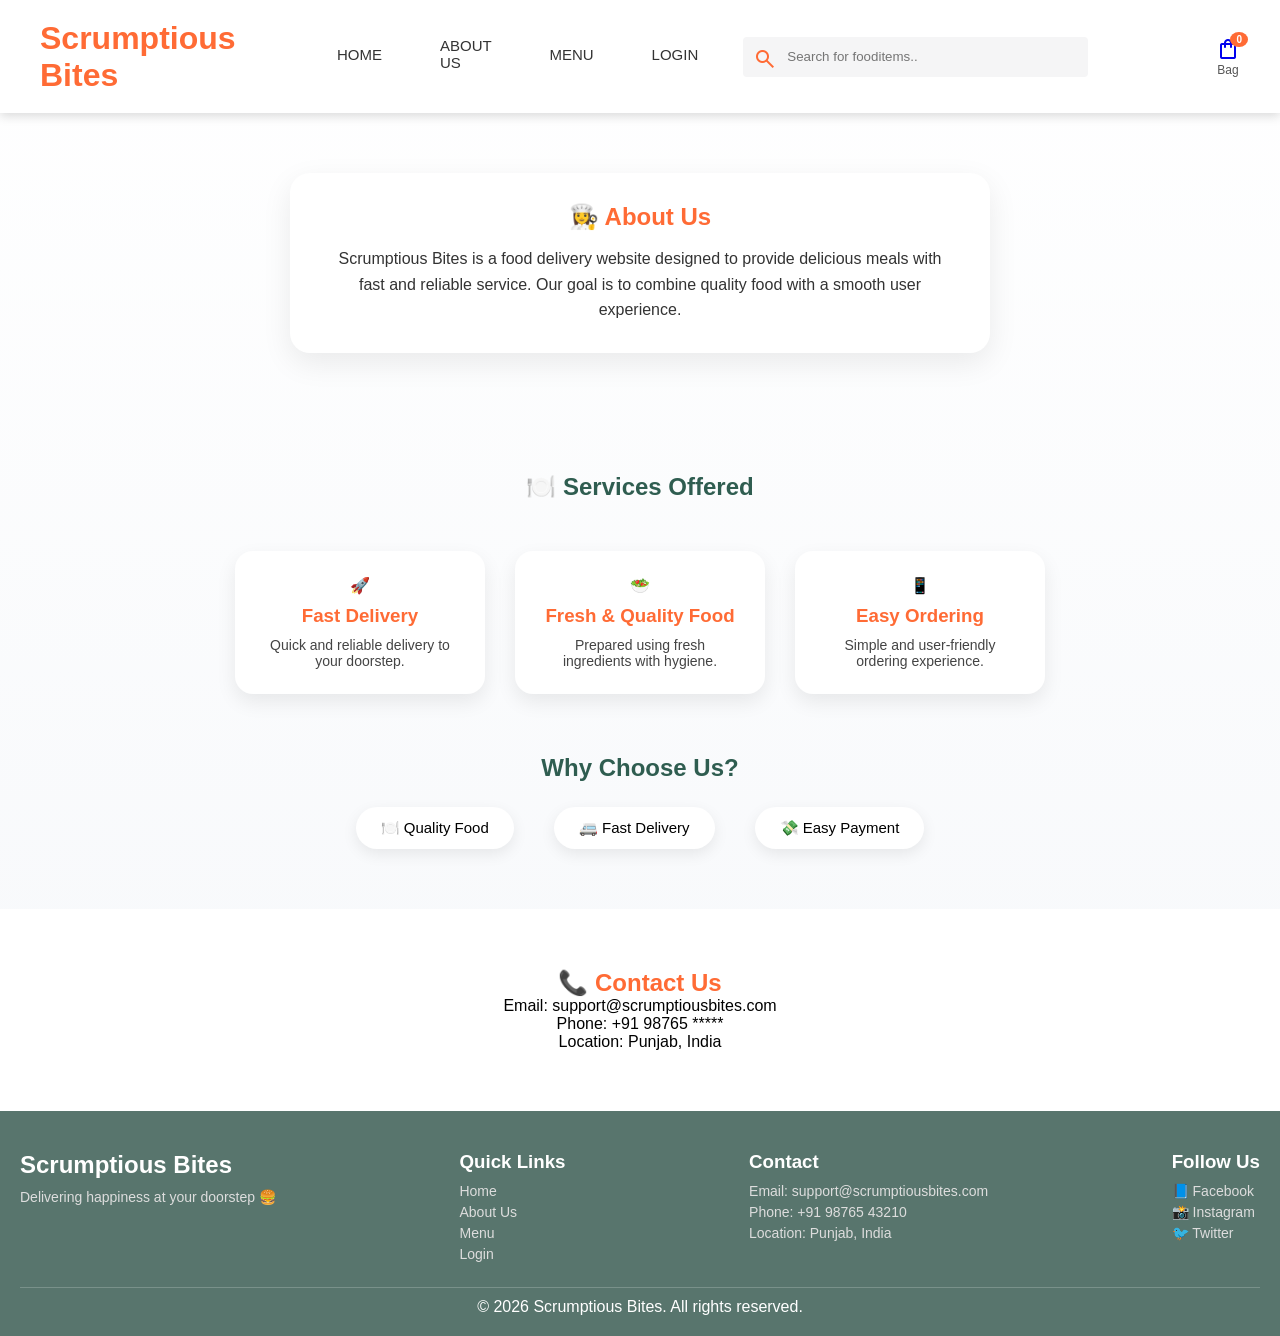
<file: code/about_us.html>
<!DOCTYPE html>
<html lang="en">
<head>
    <meta charset="UTF-8">
    <meta name="viewport" content="width=device-width, initial-scale=1.0">
    <title>Document</title>
    <link rel="stylesheet" href="main.css">
    <link rel="stylesheet"
        href="https://fonts.googleapis.com/css2?family=Material+Symbols+Outlined"/>
</head>
<body id = 'bdy'>
    <!--Navbar-->
    <header>
        <h1 class="logo">Scrumptious Bites</h1>
        <nav>
            <a href="index.html">Home</a>
            <a href="about_us.html">About Us</a>
            <a href="menu.html">Menu</a>
            <a href="login.html">Login</a>
            
        </nav>

        <div class="search_bar"><span class="material-symbols-outlined search_icon">search</span>
            <input class="search_input" placeholder="Search for fooditems..">
        </div>

        <div class="action_bar"></div>

        <a class="action_container" href="bag.html">
                <span class="material-symbols-outlined action_icon">shopping_bag</span>
                <span class="action_name">Bag</span>
                <span class="bag-item-count" id="cart-count">0</span>
            </a>
        </div>

    </header>

    <section class="about">
        <div class="about-card">
    <h2>👩‍🍳 About Us</h2>
    <p>
        Scrumptious Bites is a food delivery website designed to provide
        delicious meals with fast and reliable service.
        Our goal is to combine quality food with a smooth user experience.
    </p>
    </div>
</section>


    <section class="services" id="services">
    <h2>🍽️ Services Offered</h2>
    <div class="service-box" >
        <div class="service">
            🚀 <h3>Fast Delivery</h3>
            <p>Quick and reliable delivery to your doorstep.</p>
        </div>

        <div class="service">
            🥗 <h3>Fresh & Quality Food</h3>
            <p>Prepared using fresh ingredients with hygiene.</p>
        </div>

        <div class="service">
            📱 <h3>Easy Ordering</h3>
            <p>Simple and user-friendly ordering experience.</p>
        </div>
    </div>
</section>

    

    <!--Why to choose-->
    <section class="features">
        <h2>Why Choose Us?</h2>

        <div class="feature-box">
            <div>🍽️ Quality Food</div>
            <div>🚐 Fast Delivery</div>
            <div>💸 Easy Payment</div>
        </div>
    </section>

    <section class="contact" id="contact">
    <h2>📞 Contact Us</h2>
    <p>Email: support@scrumptiousbites.com</p>
    <p>Phone: +91 98765 *****</p>
    <p>Location: Punjab, India</p>
</section>


    <footer class="footer">
    <div class="footer-container">

        <!-- Brand -->
        <div class="footer-section">
            <h2>Scrumptious Bites</h2>
            <p>Delivering happiness at your doorstep 🍔</p>
        </div>

        <!-- Quick Links -->
        <div class="footer-section">
            <h3>Quick Links</h3>
            <a href="index.html">Home</a>
            <a href="about_us.html">About Us</a>
            <a href="menu.html">Menu</a>
            <a href="login.html">Login</a>
        </div>

        <!-- Contact Info -->
        <div class="footer-section">
            <h3>Contact</h3>
            <p>Email: support@scrumptiousbites.com</p>
            <p>Phone: +91 98765 43210</p>
            <p>Location: Punjab, India</p>
        </div>

        <!-- Social -->
        <div class="footer-section">
            <h3>Follow Us</h3>
            <p>📘 Facebook</p>
            <p>📸 Instagram</p>
            <p>🐦 Twitter</p>
        </div>

    </div>

    <p class="footer-bottom">
        © 2026 Scrumptious Bites. All rights reserved.
    </p>
</footer>

<script>
  let cartCount = document.getElementById("cart-count");

  let cart = JSON.parse(localStorage.getItem("cart")) || [];

  cartCount.innerText = cart.length;
</script>
</body>
</html>
</file>
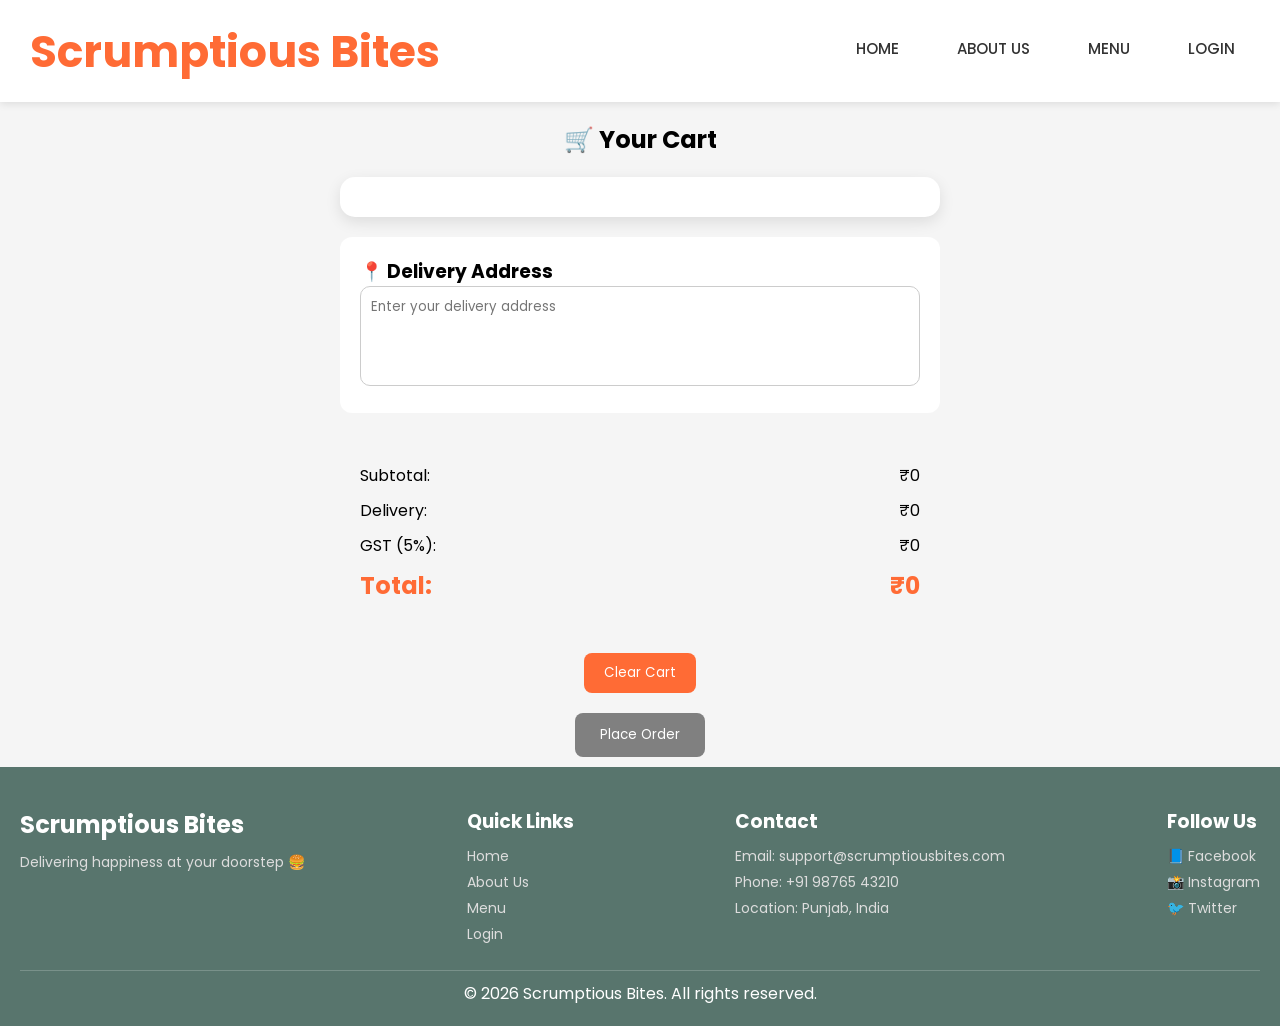
<file: code/bag.html>
<!DOCTYPE html>
<html lang="en">

<head>
    <meta charset="UTF-8">
    <meta name="viewport" content="width=device-width, initial-scale=1.0">
    <title>Food Delivery Website</title>
    <link rel="stylesheet" href="main.css">
    <link href="https://fonts.googleapis.com/css2?family=Poppins&display=swap" rel="stylesheet">

    <link rel="stylesheet"
        href="https://fonts.googleapis.com/css2?family=Material+Symbols+Outlined"/>

        <link rel="stylesheet" href="bag.css">
</head>

<body>

    <!--Navbar-->
    <header>
        <h1 class="logo">Scrumptious Bites</h1>
        <nav>
            <a href="index.html">Home</a>
            <a href="about_us.html">About Us</a>
            <a href="menu.html">Menu</a>
            <a href="login.html">Login</a>
        </nav>
        </header>
    
        <h2 class="title">🛒 Your Cart</h2>

<!-- Cart Items -->
<div id="cart-items"></div>
<div class="location-box">

    <h3>📍 Delivery Address</h3>

    <textarea id="address"
    placeholder="Enter your delivery address"></textarea>

</div>
<!-- Bill Section -->
<div class="bill">
  <p><span>Subtotal:</span> <span id="subtotal">₹0</span></p>
  <p><span>Delivery:</span> <span id="delivery">₹40</span></p>
  <p><span>GST (5%):</span> <span id="gst">₹0</span></p>
  <h2><span>Total:</span> <span id="total">₹0</span></h2>
</div>

<button onclick="clearCart()">Clear Cart</button>
<button onclick="placeOrder()" class="order-btn">Place Order</button>
    

    

    <main>
      <div class="bag-page">
        <div class="bag-items-container">
        </div>
        <div class="bag-summary">
            

        </div>
      </div>
    </main>

    <!--Footer-->

    <footer class="footer">
    <div class="footer-container">

        <!-- Brand -->
        <div class="footer-section">
            <h2>Scrumptious Bites</h2>
            <p>Delivering happiness at your doorstep 🍔</p>
        </div>

        <!-- Quick Links -->
        <div class="footer-section">
            <h3>Quick Links</h3>
            <a href="index.html">Home</a>
            <a href="about_us.html">About Us</a>
            <a href="menu.html">Menu</a>
            <a href="login.html">Login</a>
        </div>

        <!-- Contact Info -->
        <div class="footer-section">
            <h3>Contact</h3>
            <p>Email: support@scrumptiousbites.com</p>
            <p>Phone: +91 98765 43210</p>
            <p>Location: Punjab, India</p>
        </div>

        <!-- Social -->
        <div class="footer-section">
            <h3>Follow Us</h3>
            <p>📘 Facebook</p>
            <p>📸 Instagram</p>
            <p>🐦 Twitter</p>
        </div>

    </div>

    <p class="footer-bottom">
        © 2026 Scrumptious Bites. All rights reserved.
    </p>
</footer>

    <script src="bag.js"></script>
</body>

</html>
</file>
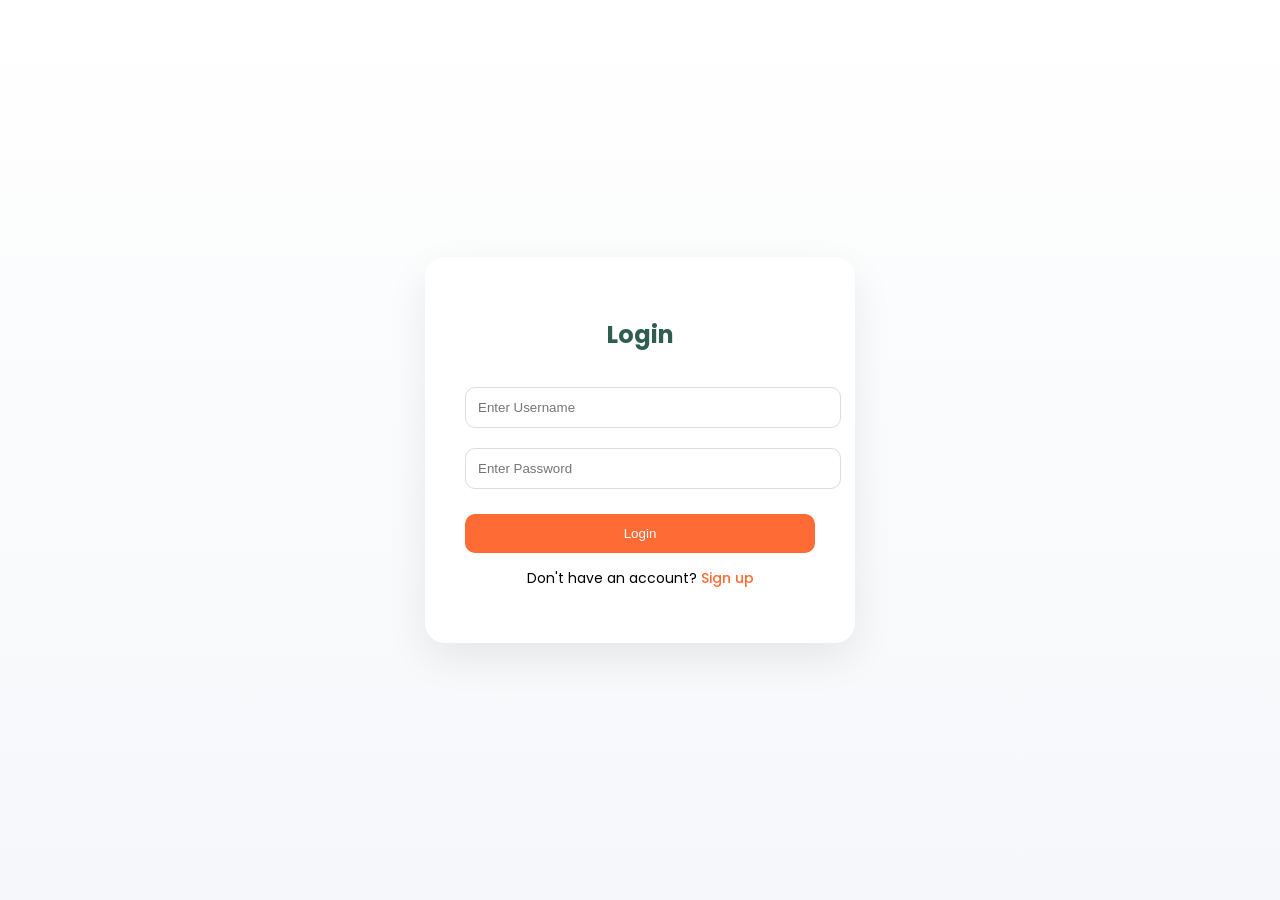
<file: code/login.html>
<!DOCTYPE html>
<html lang="en">
<head>
    <meta charset="UTF-8">
    <meta name="viewport" content="width=device-width, initial-scale=1.0">
    <title>Login Scrumptious Bites</title>
    <link rel="stylesheet" href="login.css">
    <link href="https://fonts.googleapis.com/css2?family=Poppins&display=swap" rel="stylesheet">
</head>
<body>
    <div class="container">
    <div class="box">
        <h2>Login</h2>
        <form id="login-form">
    <input type="text" id="login-username" placeholder="Enter Username" required>
    <input type="password" id="login-password" placeholder="Enter Password" required>
    <button type="submit">Login</button>
</form>

        <p>Don't have an account?
            <a href="sign_up.html">Sign up</a>
            </p>

    </div>
    </div>
    <script>
document.getElementById("login-form").addEventListener("submit", function(e) {
    e.preventDefault();

    let username = document.getElementById("login-username").value;
    let password = document.getElementById("login-password").value;

    let savedUser = JSON.parse(localStorage.getItem("user"));

    if (savedUser && username === savedUser.username && password === savedUser.password) {
        alert("Login successful!");

        localStorage.setItem("isLoggedIn", true);

        window.location.href = "index.html";
    } else {
        alert("Invalid username or password ❌");
    }
});
</script>
</body>
</html>
</file>
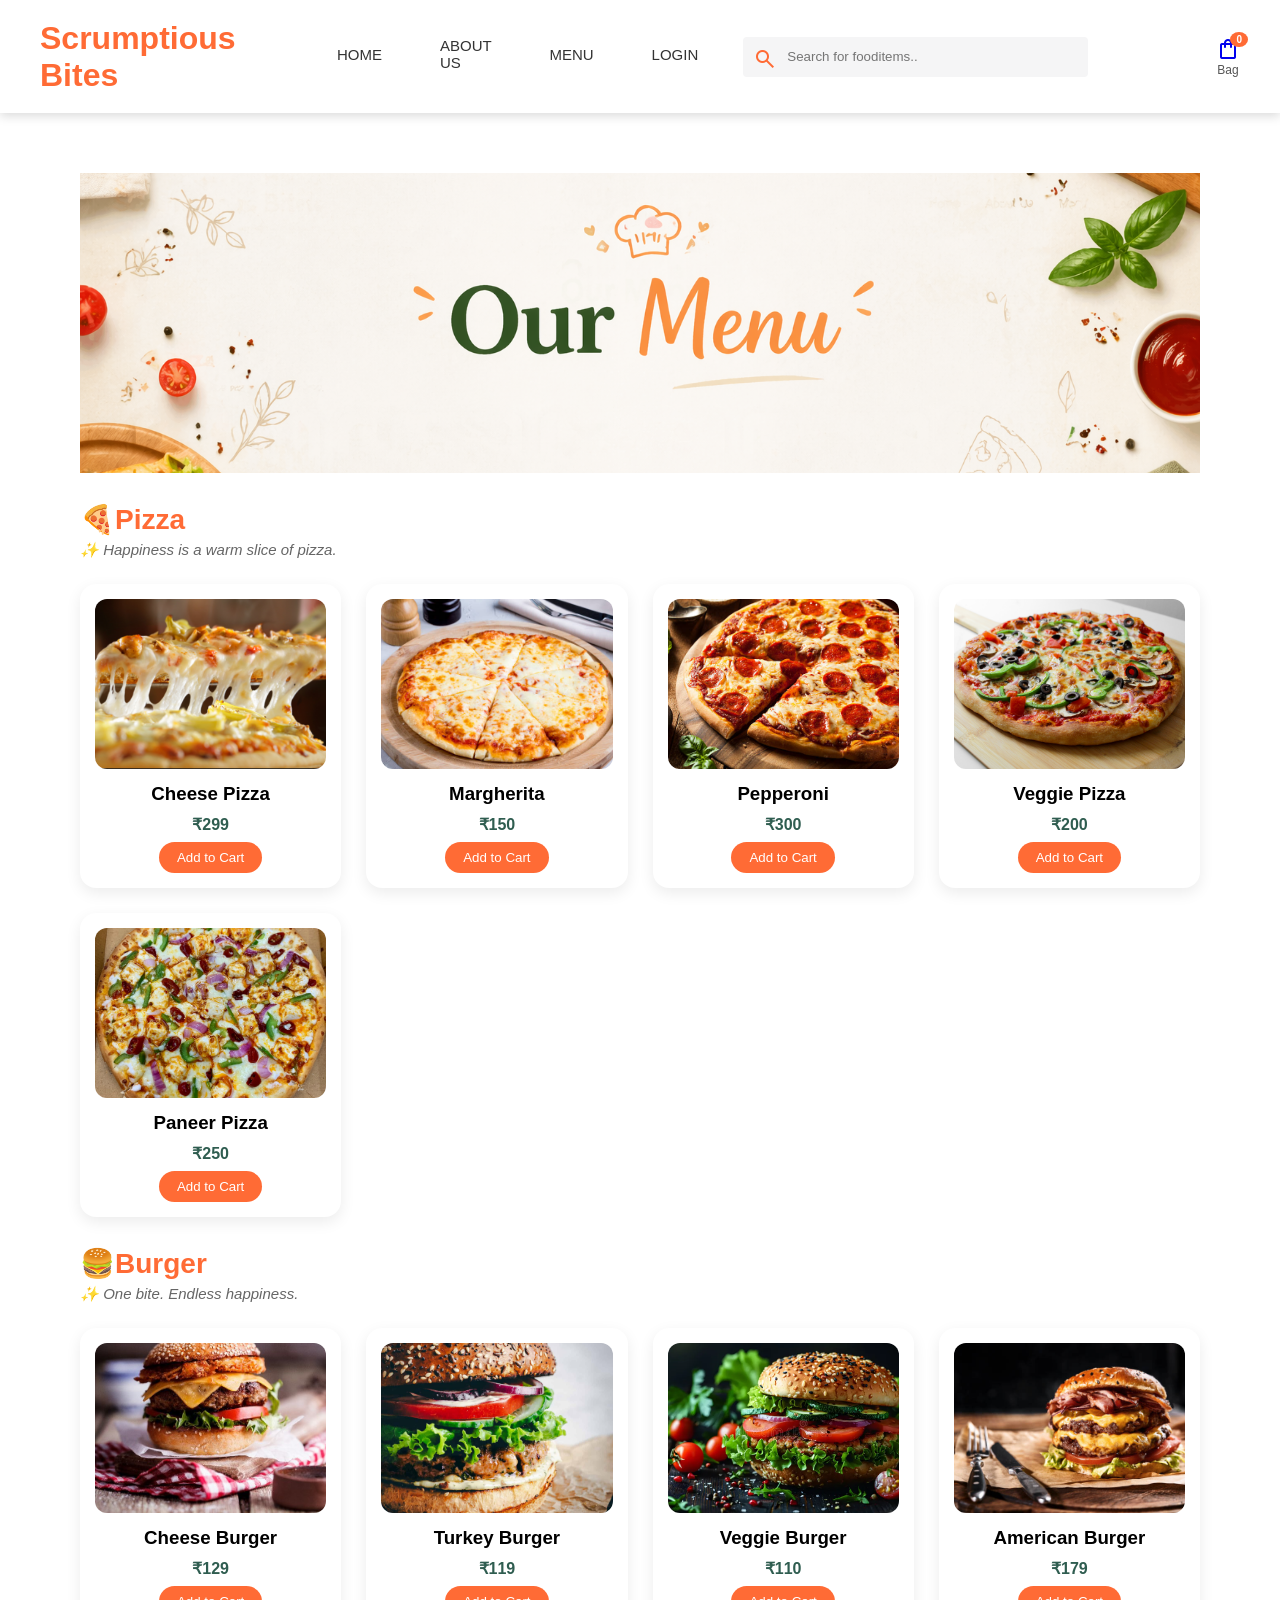
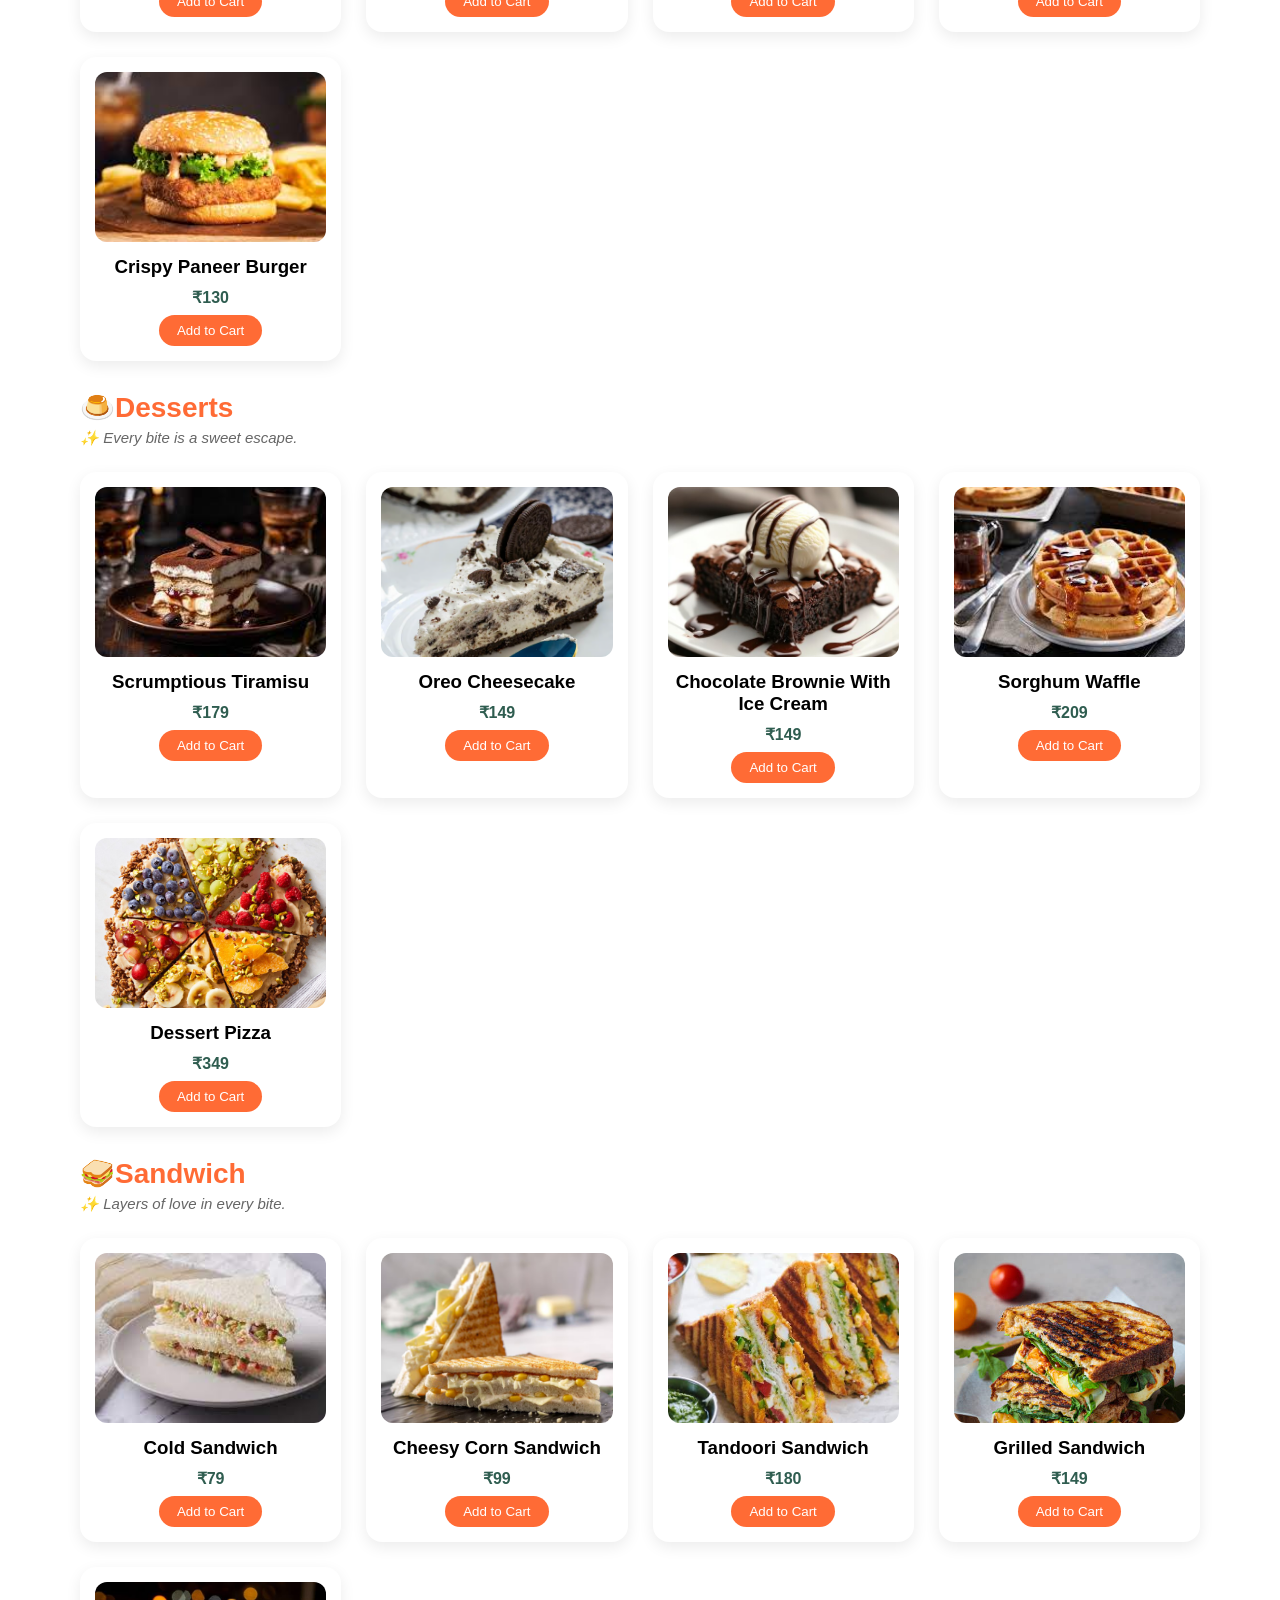
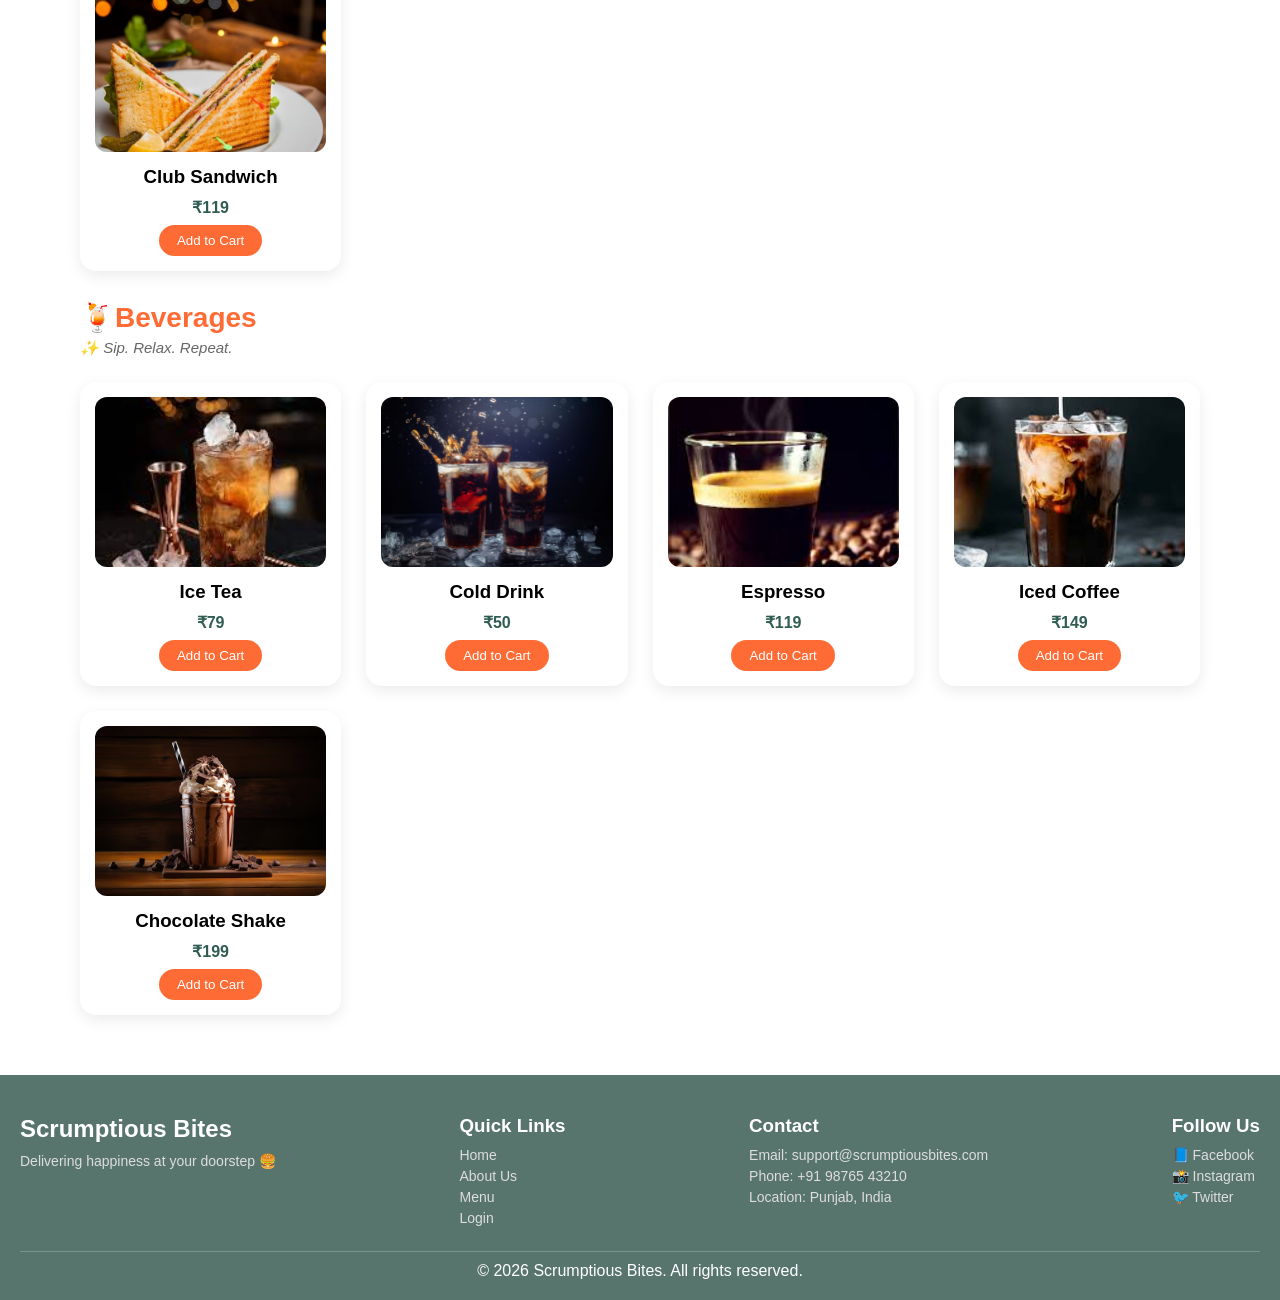
<file: code/menu.html>
<!DOCTYPE html>
<html lang="en">
<head>
    <meta charset="UTF-8">
    <meta name="viewport" content="width=device-width, initial-scale=1.0">
    <title>Menu</title>
    <link rel="stylesheet" href="main.css">
    <link rel="stylesheet"
        href="https://fonts.googleapis.com/css2?family=Material+Symbols+Outlined"/>
</head>
<body>

    <header>
        <h1 class="logo">Scrumptious Bites</h1>
        <nav>
            <a href="index.html">Home</a>
            <a href="about_us.html">About Us</a>
            <a href="menu.html">Menu</a>
            <a href="login.html">Login</a>
        </nav>

        <div class="search_bar"><span class="material-symbols-outlined search_icon">search</span>
            <input class="search_input" placeholder="Search for fooditems..">
        </div>

        <div class="action_bar"></div>

        <a class="action_container" href="bag.html">
                <span class="material-symbols-outlined action_icon">shopping_bag</span>
                <span class="action_name">Bag</span>
                <span class="bag-item-count" id="cart-count">0</span>
            </a>
        </div>
    </header>


    <!--Menu-->
    <section class="menu" id="menu">
        <div class="menu-header">
</div>



        <h2 class="category-title">🍕Pizza</h2>
        <p class="description">Happiness is a warm slice of pizza.</p>

        <div class="food-container">
            <!--Item 1-->
            <div class="food-item">
                <img src="../image/pizza-cheese.png" alt="Pizza">
                <h3>Cheese Pizza</h3>
                <span>&#8377;299</span>
                <button type="button">Add to Cart</button>
            </div>

            <!--Item 2-->
            <div class="food-item">
                <img src="../image/margherita.jpg" alt="margherita">
                <h3>Margherita</h3>
                <span>&#8377;150</span>
                <button type="button">Add to Cart</button>
            </div>

            <!--Item 3-->
            <div class="food-item">
                <img src="../image/pepperoni.jpg" alt="pepperoni pizza">
                <h3>Pepperoni</h3>
                <span>&#8377;300</span>
                <button type="button">Add to Cart</button>
            </div>

            <!--Item 4-->
            <div class="food-item">
                <img src="../image/veggie.png" alt="veggie pizza">
                <h3>Veggie Pizza</h3>
                <span>&#8377;200</span>
                <button type="button">Add to Cart</button>

            </div>

            <!--Item 5-->
            <div class="food-item">
                <img src="../image/paneer.jpg" alt="Paneer pizza">
                <h3>Paneer Pizza</h3>
                <span>&#8377;250</span>
                <button type="button">Add to Cart</button>
            </div>
        </div>

        <h2 class="category-title">🍔Burger</h2>
        <p class="description">One bite. Endless happiness.</p>

        <div class="food-container">
            <!--Item 1-->
            <div class="food-item">
                <img src="../image/burger.jpg" alt="burger">
                <h3>Cheese Burger</h3>
                <span>&#8377;129</span>
                <button type="button">Add to Cart</button>
            </div>

            <!--Item 2-->
            <div class="food-item">
                <img src="../image/turkey-burgers.jpg" alt="burger">
                <h3>Turkey Burger</h3>
                <span>&#8377;119</span>
                <button type="button">Add to Cart</button>
            </div>

            <!--Item 3-->
            <div class="food-item">
                <img src="../image/veggie-burger.webp" alt="burger">
                <h3>Veggie Burger</h3>
                <span>&#8377;110</span>
                <button type="button">Add to Cart</button>
            </div>

            <!--Item 4-->
            <div class="food-item">
                <img src="../image/american-burger.jpg" alt="burger">
                <h3>American Burger</h3>
                <span>&#8377;179</span>
                <button type="button">Add to Cart</button>
            </div>

            <!--Item 5-->
            <div class="food-item">
                <img src="../image/paneer-burger.jpeg" alt="burger">
                <h3>Crispy Paneer Burger</h3>
                <span>&#8377;130</span>
                <button type="button">Add to Cart</button>
            </div>
        </div>

        <h2 class="category-title">🍮Desserts</h2>
        <p class="description">Every bite is a sweet escape.</p>

        <div class="food-container">
            <!--Item 1-->
            <div class="food-item">
                <img src="../image/tiramisu.jpeg" alt="Tiramisu">
                <h3>Scrumptious Tiramisu</h3>
                <span>&#8377;179</span>
                <button type="button">Add to Cart</button>
            </div>

            <!--Item 2-->
            <div class="food-item">
                <img src="../image/Oreo-cheesecake-slice.avif" alt="Oreo Cheesecake">
                <h3>Oreo Cheesecake</h3>
                <span>&#8377;149</span>
                <button type="button">Add to Cart</button>
            </div>

            <!--Item 3-->
            <div class="food-item">
                <img src="../image/brownie-with-icecream.jpg" alt="Brownie">
                <h3>Chocolate Brownie With Ice Cream</h3>
                <span>&#8377;149</span>
                <button type="button">Add to Cart</button>
            </div>

            <!--Item 4-->
            <div class="food-item">
                <img src="../image/sorghum-waffle.jpeg" alt="Waffle">
                <h3>Sorghum Waffle</h3>
                <span>&#8377;209</span>
                <button type="button">Add to Cart</button>
            </div>

            <!--Item 5-->
            <div class="food-item">
                <img src="../image/dessert-pizza.jpg" alt="Dessert Pizza">
                <h3>Dessert Pizza</h3>
                <span>&#8377;349</span>
                <button type="button">Add to Cart</button>
            </div>
        </div>

        <h2 class="category-title">🥪Sandwich</h2>
        <p class="description">Layers of love in every bite.</p>

        <div class="food-container">
            <!--Item 1-->
            <div class="food-item">
                <img src="../image/cold.jpeg" alt="Cold Sandwich">
                <h3>Cold Sandwich</h3>
                <span>&#8377;79</span>
                <button type="button">Add to Cart</button>
            </div>

            <!--Item 2-->
            <div class="food-item">
                <img src="../image/cheese-corn-sandwich.png" alt="Cheese Sandwich">
                <h3>Cheesy Corn Sandwich</h3>
                <span>&#8377;99</span>
                <button type="button">Add to Cart</button>
            </div>

            <!--Item 3-->
            <div class="food-item">
                <img src="../image/tandoori-sandwich.jpeg" alt="Tandoori Sandwich">
                <h3>Tandoori Sandwich</h3>
                <span>&#8377;180</span>
                <button type="button">Add to Cart</button>
            </div>

            <!--Item 4-->
            <div class="food-item">
                <img src="../image/grilled-sandwich.jpg" alt="Grilled Sandwich">
                <h3>Grilled Sandwich</h3>
                <span>&#8377;149</span>
                <button type="button">Add to Cart</button>
            </div>

            <!--Item 5-->
            <div class="food-item">
                <img src="../image/club-sandwich.jpeg" alt="Club Sandwich">
                <h3>Club Sandwich</h3>
                <span>&#8377;119</span>
                <button type="button">Add to Cart</button>
            </div>
        </div>

        <h2 class="category-title">🍹Beverages</h2>
        <p class="description">Sip. Relax. Repeat.</p>

        <div class="food-container">
            <!--Item 1-->
            <div class="food-item">
                <img src="../image/ice-tea.jpeg" alt="ice tea">
                <h3>Ice Tea</h3>
                <span>&#8377;79</span>
                <button type="button">Add to Cart</button>
            </div>

            <!--Item 2-->
            <div class="food-item">
                <img src="../image/cold-drink.jpeg" alt="cold drink">
                <h3>Cold Drink</h3>
                <span>&#8377;50</span>
                <button type="button">Add to Cart</button>
            </div>

            <!--Item 3-->
            <div class="food-item">
                <img src="../image/espresso.jpeg" alt="coffee">
                <h3>Espresso</h3>
                <span>&#8377;119</span>
                <button type="button">Add to Cart</button>
            </div>

            <!--Item 4-->
            <div class="food-item">
                <img src="../image/iced-coffee.jpeg" alt="iced cooffee">
                <h3>Iced Coffee</h3>
                <span>&#8377;149</span>
                <button type="button">Add to Cart</button>
            </div>

            <!--Item 5-->
            <div class="food-item">
                <img src="../image/chocolate-shake.avif" alt="shake">
                <h3>Chocolate Shake</h3>
                <span>&#8377;199</span>
                <button type="button">Add to Cart</button>
            </div>
        </div>
</section>



<footer class="footer">
    <div class="footer-container">

        <div class="footer-section">
            <h2>Scrumptious Bites</h2>
            <p>Delivering happiness at your doorstep 🍔</p>
        </div>

        <div class="footer-section">
            <h3>Quick Links</h3>
            <a href="index.html">Home</a>
            <a href="about_us.html">About Us</a>
            <a href="menu.html">Menu</a>
            <a href="login.html">Login</a>
        </div>

        <div class="footer-section">
            <h3>Contact</h3>
            <p>Email: support@scrumptiousbites.com</p>
            <p>Phone: +91 98765 43210</p>
            <p>Location: Punjab, India</p>
        </div>

        <div class="footer-section">
            <h3>Follow Us</h3>
            <p>📘 Facebook</p>
            <p>📸 Instagram</p>
            <p>🐦 Twitter</p>
        </div>

    </div>

    <p class="footer-bottom">
        © 2026 Scrumptious Bites. All rights reserved.
    </p>
</footer>

<script src="cart.js"></script>
<script>
const searchInput = document.querySelector(".search_input");

searchInput.addEventListener("keyup", function () {

    let filter = searchInput.value.toLowerCase();

    let foodItems = document.querySelectorAll(".food-item");

    foodItems.forEach(item => {

        let foodName = item.querySelector("h3").innerText.toLowerCase();

        if (foodName.includes(filter)) {
            item.style.display = "block";
        } else {
            item.style.display = "none";
        }
    });
});
</script>
</body>
</html>
</file>
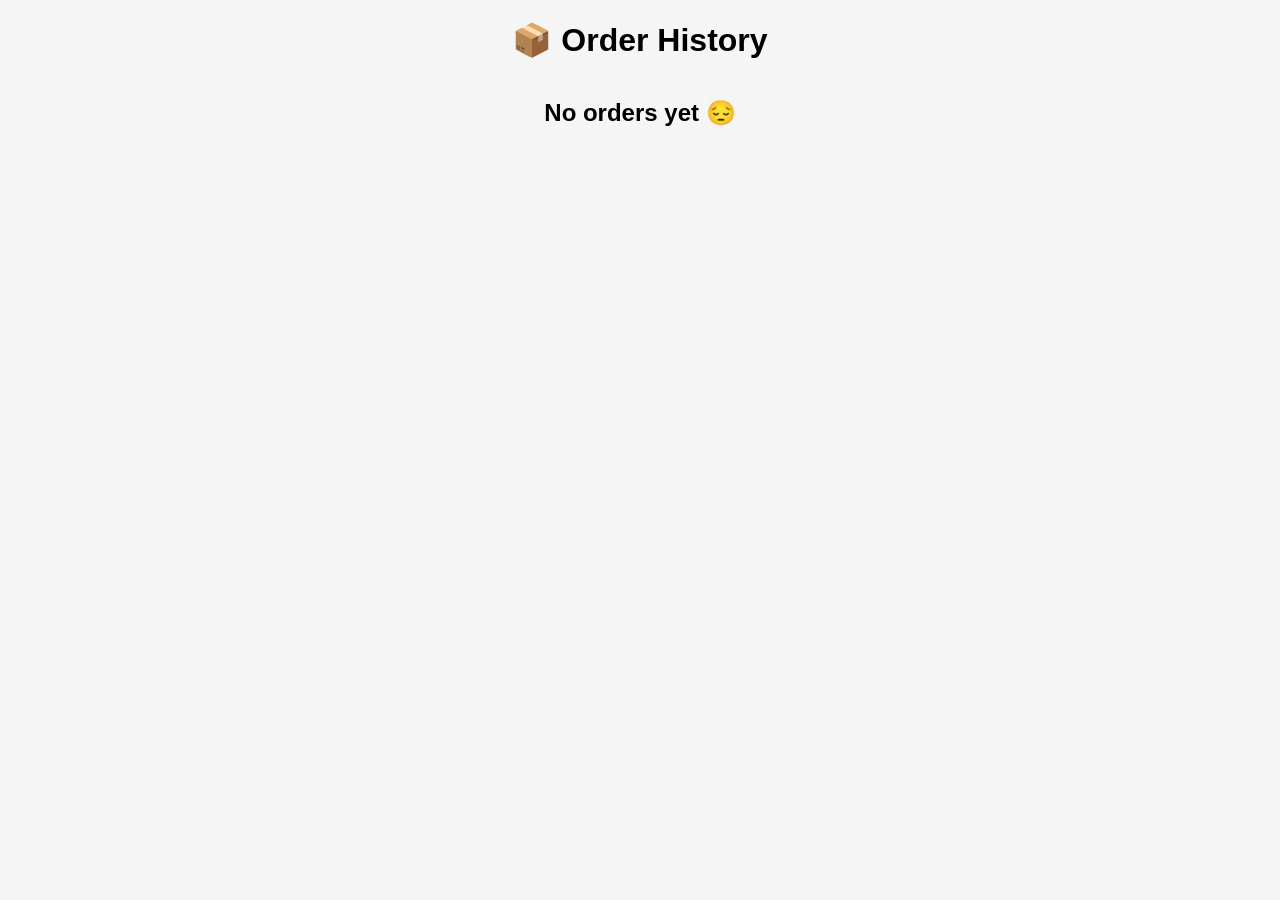
<file: code/order_history.html>
<!DOCTYPE html>
<html>
<head>
  <title>Order History</title>
  <link rel="stylesheet" href="bag.css">

</head>
<body>

<h1 style="text-align:center;">📦 Order History</h1>

<div id="orders-container"></div>

<script src="order.js"></script>

</body>
</html>
</file>
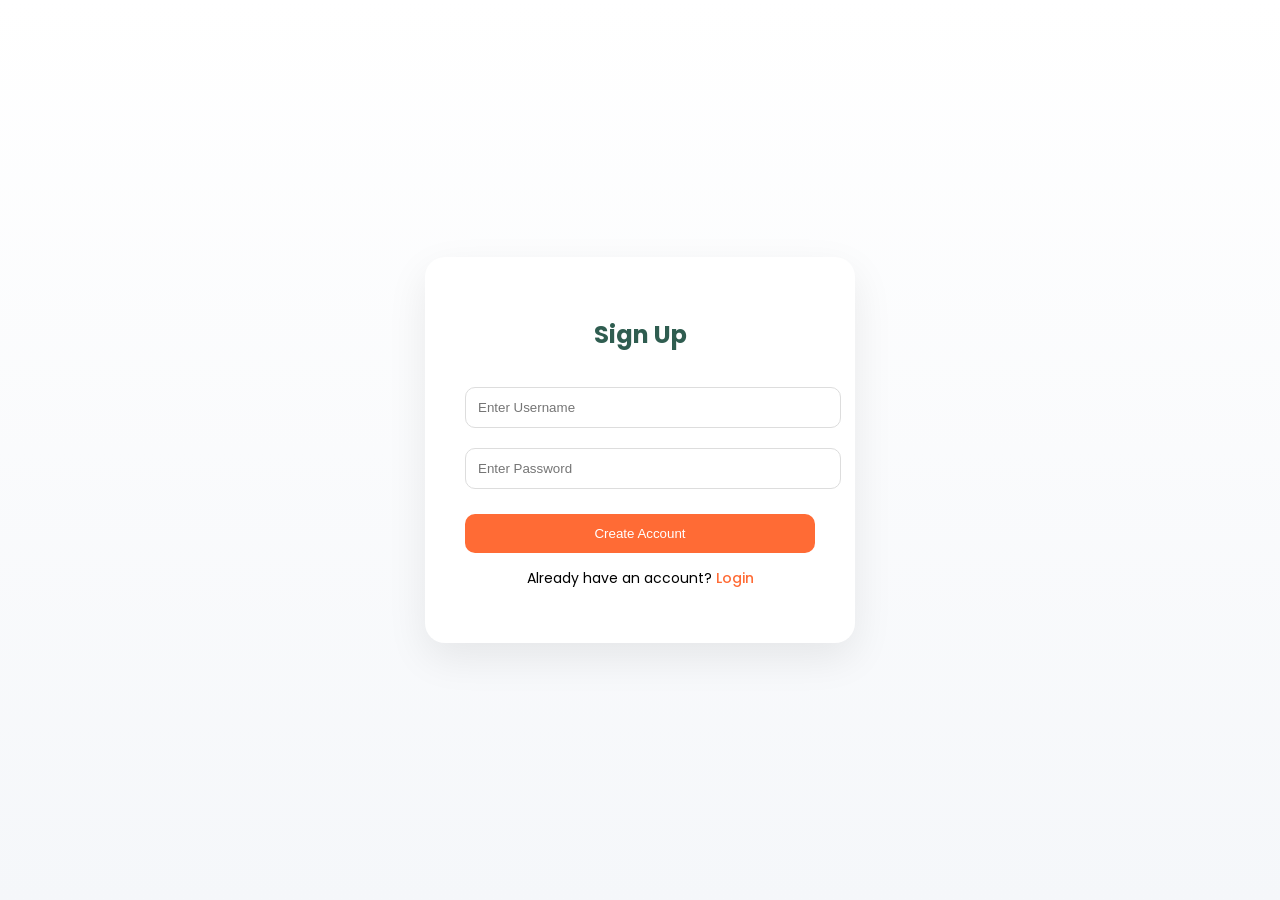
<file: code/sign_up.html>
<!DOCTYPE html>
<html lang="en">
<head>
    <meta charset="UTF-8">
    <meta name="viewport" content="width=device-width, initial-scale=1.0">
    <title>sign-up Scrumptious Bites</title>
    <link rel="stylesheet" href="login.css">
    <link href="https://fonts.googleapis.com/css2?family=Poppins&display=swap" rel="stylesheet">
</head>
<body>
    <div class="container">
    <div class="box">
        <h2>Sign Up</h2>

        <form id="signup-form">
    <input type="text" id="username" placeholder="Enter Username" required>
    <input type="password" id="password" placeholder="Enter Password" required>
    
    <button type="submit">Create Account</button>
</form>

        <p>Already have an account?
            <a href="login.html">Login</a>
        </p>
    </div>
    </div>
    <script>
document.getElementById("signup-form")
.addEventListener("submit", function(e){

    e.preventDefault();

    let username =
    document.getElementById("username").value;

    let password =
    document.getElementById("password").value;

    let passwordRegex =
    /^(?=.*[A-Z])(?=.*[0-9]).{6,}$/;

    if(!passwordRegex.test(password)){

        alert(
        "Password must contain:\n1 Capital Letter\n1 Number\nMinimum 6 characters"
        );

        return;
    }

    let user = {
        username,
        password
    };

    localStorage.setItem("user", JSON.stringify(user));

    alert("Account Created Successfully");

    window.location.href = "login.html";
});
</script>
</body>
</html>
</file>
<file: code/main.css>
html{
    scroll-behavior: smooth;
}

*{
    margin: 0;
    padding: 0;
    box-sizing: border-box;
    font-family: 'Poppins', sans-serif;
}

body{
    background: #ffffff;
    
}

header{

    background:white;

    color:#ff6b35;

    padding:15px 40px;

    display:flex;

    align-items:center;

    justify-content:space-between;

    gap:30px;

    position:sticky;

    top:0;

    z-index:1000;

    box-shadow:0 3px 10px rgba(0,0,0,0.15);
}

header nav a{
    color: #333;
    margin: 0 15px;
    text-decoration: none;
    text-transform: uppercase;
    font-weight: 500;
    padding: 22px 0;
    border-bottom: 5px solid #ffffff;
}

header nav a:hover{
    border-bottom: 4px solid #ff6b35;
}

/* -------------------------------- */

.action_bar{
    margin-right: 4%;
}

.search_bar{

    height:42px;

    width:420px;

    display:flex;

    align-items:center;

    margin-left:auto;
}

.search_icon{
    box-sizing: content-box;
    height: 20px;
    padding: 10px;
    background: #f5f5f6;
    color: #ff6b35;
    font-weight: 300;
    border-radius: 4px 0 0 4px;
}

.search_input{
    background: #f5f5f6;
    color: #696e79;
    flex-grow: 1;
    height: 40px;
    border:0;
    border-radius: 0 4px 4px 0;
}

.logout-btn{

    background:#ff6b35;

    color:white;

    border:none;

    padding:10px 18px;

    border-radius:10px;

    cursor:pointer;

    font-size:14px;

    font-weight:500;

    transition:0.3s;
}

.logout-btn:hover{

    background:#e85a2a;

    transform:translateY(-2px);
}

#loader{
  position: fixed;
  width: 100%;
  height: 100vh;
  background: white url('loader.gif') center no-repeat;
  z-index: 9999;
}

nav{

    display:flex;

    align-items:center;

    gap:28px;

    margin-left:20px;
}

nav a{

    text-decoration:none;

    color:#333;

    font-size:15px;

    font-weight:500;

    text-transform:uppercase;

    transition:0.3s;
}

nav a:hover{

    color:#ff6b35;
}

.action_bar{

    display:flex;

    align-items:center;

    margin-left:20px;
}

.action_container{
    display: flex;
    flex-direction: column;
    align-items: center;
    justify-content: center;
    text-decoration: none;
    position: relative;
    cursor: pointer;
}

.action_name {
  font-size: 12px;
  color: #555;
  margin-top: 2px;
}

.bag-item-count {
  position: absolute;
  top: -5px;
  right: -8px;
  background-color: #ff6b35;
  color: white;
  font-size: 10px;
  padding: 2px 6px;
  border-radius: 50%;
  font-weight: bold;
}

.action_container:hover .action_icon {
  color: #e85a2a;
  transform: scale(1.1);
  transition: 0.2s;
}
/* ------------------------------------ */

.homepage{
    display: flex;
    justify-content: space-between;
    align-items: center;
    padding: 60px 40px;
     /* background: #cee1ed; */
    /* background-image: url(homeee.webp);
    background-size: cover;
    background-repeat: no-repeat;
    height: 90vh; */
}

.text{
    /* margin-top: 100px;
    margin-left: 700px; */
    margin: 90px;
    max-width: 50%;
    /* color: black; */
}

.text h2{
    text-decoration: underline;
    color: #666;
    font-size: 22px;
    margin: 15px 0;
}

.text h1{
    font-size: 45px;
    color: #222;
    margin-bottom: 10px;
}

.text p{
    color: #666;
    font-size: 22px;
    margin: 15px 0;
}

.text button{
    padding: 10px 20px;
    background: #ff6b35;
    color: white;
    border: none;
    border-radius: 6px;
    cursor: pointer;
    font-size: 16px;
    display: inline-block;
    transition: 0.3s
}

.text button:hover{
    background: #e85a2a;
}

/* --------------------------------------------- */
.home-img{
    /* width: 100%;
    height: 300px; */
    width: 80%;
    margin: auto;
    overflow: hidden;
}

.track{
    display: flex;
    width: 100%;
}

.track img{
    width: 100%;
    height: 500px;
    object-fit: cover;
    flex-shrink: 0;
}
/* ----------------------------------------------- */
#bdy{
        background: linear-gradient(to bottom, #ffffff, #f5f7fa);

}
.about {
    padding: 60px 20px;
    text-align: center;
    /* background: #80b5d3;  */
    display: flex;
    justify-content: center;
}

.about-card {
    background: #ffffff;
    max-width: 700px;
    padding: 30px 40px;
    border-radius: 20px;
    text-align: center;
    box-shadow: 0 10px 30px rgba(0,0,0,0.08);
}

.about-card h2{
    color: #ff6b35;
    margin-bottom: 15px;
}

.about-card p {
    color: rgb(51, 51, 51);
    font-size: 16px;
    line-height: 1.6;
}

.about-card:hover{
    transform: translate(-10px);
}

.services {
    padding: 60px 20px;
    text-align: center;
    /* background: #629fbd; */
}

.services h2{
    color: #2f5d50;
    margin-bottom: 30px;
}

.service-box {
    display: flex;
    justify-content: center;
    gap: 30px;
    flex-wrap: wrap;
}

.service {
    width: 250px;
    background: #ffffff;
    padding: 25px;
    border-radius: 18px;
    box-shadow: 0 8px 20px rgba(0,0,0,0.08);
    transition: 0.3s;
    margin-top: 20px;
}

.service:hover{
    transform: translate(-8px);
}

.service h3{
    margin: 10px 0;
    color: #ff6b35;
    /* font-size: 20px; */
}

.service p{
    font-size: 14px;
    color: #444;
}

.menu{
    padding: 60px 80px;
    background: #ffffff;
}

/* .menu h1{
    font-size: 42px;
    margin-bottom: 40px;
    color: #2f5d50;
    text-align: center;
    background: none;
    /* background-image: url("menu.jpg"); */
    /* background-repeat: no-repeat;
    background-size: cover;
    width: 100%;
    height: 100px;
    border-radius: 10px;
    display: flex;
    justify-content: center;
    align-items: center; */
/* } */ 

.menu-header{
    height: 300px;
    background-image: url("../image/our-menu.png");
    background-size: cover;
    background-position: center;
    background-repeat: no-repeat;

    display: flex;
    flex-direction: column;
    justify-content: center;
    align-items: center;
}

.category-title{
    margin: 30px 0 5px;
    font-size: 28px;
    color: #ff6b35;
    font-weight: 600;
}

.description{
    color: #666;
    margin-bottom: 25px;
    /* margin-top: 0px;
    margin-bottom: 15px; */
    font-style: italic;
    font-size: 15px;
}

.description::before{
    content: "✨ "
}

.food-container{
    display: grid;
    grid-template-columns: repeat(auto-fit, minmax(250px, 1fr));
    gap: 25px;
}

 .food-item{
    background-color: white;
    border-radius: 16px;
    padding: 15px;
    box-shadow: 0 5px 15px rgba(0,0,0,0.08);
    text-align: center;
    transition: all 0.3s ease;
    cursor: pointer;
}

.food-item:hover{
    transform: translateY(-6px);
    box-shadow: 0 10px 25px rgba(0,0,0,0.12);
}

.food-item img{
    width: 100%;
    height: 170px;
    object-fit: cover;
    border-radius: 12px;
}

.food-item h3{
    margin: 10px 0;
}


.food-item span{
    display: block;
    margin: 8px 0;
    font-weight: 600;
    color: #2f5d50;
} 

.food-item button{
    background: #ff6b35; /* orange theme */
    color: white;
    border: none;
    padding: 8px 18px;
    border-radius: 20px;
    cursor: pointer;
    transition: 0.3s;
}

.food-item button:hover{
    background: #e85a2a;
}

.features{
    /* background: rgb(78, 159, 187); */
    /* color: black; */
    padding: 60px 20pxpx;
    text-align: center;
    background: transparent;
    margin-bottom: 60px;
}

.features h2{
    /* font-size: 30px; */
    margin-bottom: 25px;
    color: #2f5d50;
}

.feature-box{
    display: flex;
    justify-content: center;
    gap: 40px;
    flex-wrap: wrap;
    margin-top: 20px;
}

.feature-box div{
    background: #ffffff;
    padding: 12px 25px;
    border-radius: 25px;
    font-size: 15px;
    box-shadow: 0 5px 15px rgba(0,0,0,0.08);
    /* transition: 0.3s;
    cursor: default; */
}

/* Hover effect */
.feature-box div:hover {
    transform: translateY(-8px);
}

.contact {
    padding: 60px 20px;
    text-align: center;
    background: #ffffff;
    /* background: #6eafcf; */
}

.contact h2{
    color: #ff6b35;
}


.footer{
    background: #58756d;
    color: white;
    padding: 40px 20px 20px;
}

.footer-container{
    display: flex;
    justify-content: space-between;
    flex-wrap: wrap;
    gap: 30px;
}

.footer-section h2,
.footer-section h3{
    margin-bottom: 10px;
}

.footer-section p,
.footer-section a{
    font-size: 14px;
    color: #ddd;
    text-decoration: none;
    display: block;
    margin: 5px 0;
}

.footer-section a:hover{
    color: #ff6b35;
}

.footer-bottom{
    text-align: center;
    margin-top: 20px;
    border-top: 1px solid rgba(255,255,255,0.2);
    padding-top: 10px;
}

button{
    transition: background 0.3s, transform 0.2s;
}

button:hover{
    transform: scale(1.05);
}

.logo{
    color: #ff6b35;
}


@media(max-width: 768px){
    .menu{
        padding: 20px;
    }

    .category-title{
        font-size: 28px;
    }

    .homepage{
        flex-direction: column;
        text-align: center;
    }

    .text{
        max-width: 100%;
    }

    .home-img img{
        width:300px;
        margin-top: 20px;
    }

    .feature-box{
        flex-direction: column;
    }
}

.order-history-btn {
  margin-top: 20px;
  padding: 10px 20px;
  background: #ff6b35;
  color: white;
  border: none;
  border-radius: 8px;
  cursor: pointer;
}

.order-history-btn:hover {
  background: #e85a2a;
}
</file>
<file: code/bag.css>
body {
  font-family: Arial, sans-serif;
  background: #f5f5f5;
  margin: 0;
}

header {
  background: #fff;
  padding: 15px 30px;
  font-size: 22px;
  font-weight: bold;
  color: #ff6b35;
  box-shadow: 0 2px 8px rgba(0,0,0,0.1);
}

/* Title */
.title {
  text-align: center;
  margin: 20px;
}

#cart-items {
  max-width: 600px;
  margin: auto;
  background: #fff;
  padding: 20px;
  border-radius: 15px;
  box-shadow: 0 5px 15px rgba(0,0,0,0.1);
}

.cart-item {
  display: flex;
  gap: 15px;
  align-items: center;
  padding: 15px 0;
  border-bottom: 1px solid #eee;
}

.cart-img {
  width: 90px;
  height: 90px;
  border-radius: 10px;
  object-fit: cover;
}

.cart-details h4 {
  margin: 0;
}

.cart-details p {
  color: #ff6b35;
  font-weight: bold;
  margin-top: 5px;
}

.location-box{
  max-width: 600px;
  margin: 20px auto;
  background: white;
  padding: 20px;
  border-radius: 12px;
}

.location-box textarea{
  width: 100%;
  height: 100px;
  padding: 10px;
  border-radius: 10px;
  border: 1px solid #ccc;
  resize: none;
}

.ordered-item{

  display:flex;

  justify-content:space-between;

  padding:10px 0;

  border-bottom:1px solid #eee;
}

.order-box{

  max-width:700px;

  margin:20px auto;

  background:white;

  padding:20px;

  border-radius:15px;

  box-shadow:0 5px 15px rgba(0,0,0,0.1);
}

.order-box h2{

  color:#ff6b35;

  margin-bottom:15px;
}

.order-box p{

  margin:8px 0;

  color:#333;
}

/* Bill */
.bill {
  max-width: 600px;
  margin: 20px auto;
  padding: 20px;
}

.bill p, .bill h2 {
  display: flex;
  justify-content: space-between;
  margin: 10px 0;
}

.bill h2 {
  color: #ff6b35;
}

button {
  display: block;
  margin: 20px auto;
  padding: 10px 20px;
  background: #ff6b35;
  color: white;
  border: none;
  border-radius: 8px;
  cursor: pointer;
}

button:hover {
  background: #e85a2a;
}

.cart-item {
  position: relative;
  padding: 20px 10px 10px 10px;
}

.remove-btn {
  position: absolute;
  top: 10px;
  right: 10px;
  background: #ff6b35;
  color: white;
  border: none;
  font-size: 10px;
  padding: 5px 7px;
  border-radius: 50%;
  cursor: pointer;
  z-index: 10;
}

.remove-btn:hover {
  background: #e85a2a;
  transform: scale(1.1);
}

.order-btn {
  display: block;
  margin: 10px auto;
  padding: 12px 25px;
  background: green;
  color: white;
  border: none;
  border-radius: 8px;
  cursor: pointer;
}

.order-btn:hover {
  background: darkgreen;
}

.order-box {
  max-width: 600px;
  margin: 20px auto;
  background: #fff;
  padding: 15px;
  border-radius: 10px;
  box-shadow: 0 4px 10px rgba(0,0,0,0.1);
}
</file>
<file: code/login.css>
body{
    margin: 0;
    font-family: 'Poppins', sans-serif;
    background: linear-gradient(to bottom, #ffffff, #f5f7fa);
    display: flex;
    justify-content: center;
    align-items: center;
    height: 100vh;
}

/* .container{
    height: 100vh;
    display: flex;
    align-items: center;
    justify-content: center;
} */


.box{
    background: white;
    padding: 40px;
    border-radius: 20px;
    width: 350px;
    box-shadow: 0 15px 40px rgba(0,0,0,0.08);
    text-align: center;
}

.box h2{
    color: #2f5d50;
    margin-bottom: 25px;

}

.box input{
    width: 100%;
    padding: 12px;
    margin: 10px 0;
    border-radius: 10px;
    border: 1px solid #ddd;
    outline: none;
    transition: 0.3s;
}

.box input:focus{
    border-color: #ff6b35;
    box-shadow: 0 0 5px rgba(255,107,53,0.3);
}

.box button{
    width: 100%;
    padding: 12px;
    background: #ff6b35;
    color: white;
    border: none;
    border-radius: 10px;
    margin-top: 15px;
    cursor: pointer;
    font-weight: 500;
    transition: 0.3s;
}

.box button:hover{
    background: #e85a2a;
}

.box a{
    color: #ff6b35;
    text-decoration: none;
    font-weight: 500;
}

.box p{
    margin-top: 15px;
    font-size: 14px;
}

.box a:hover{
    text-decoration: underline;
}
</file>
